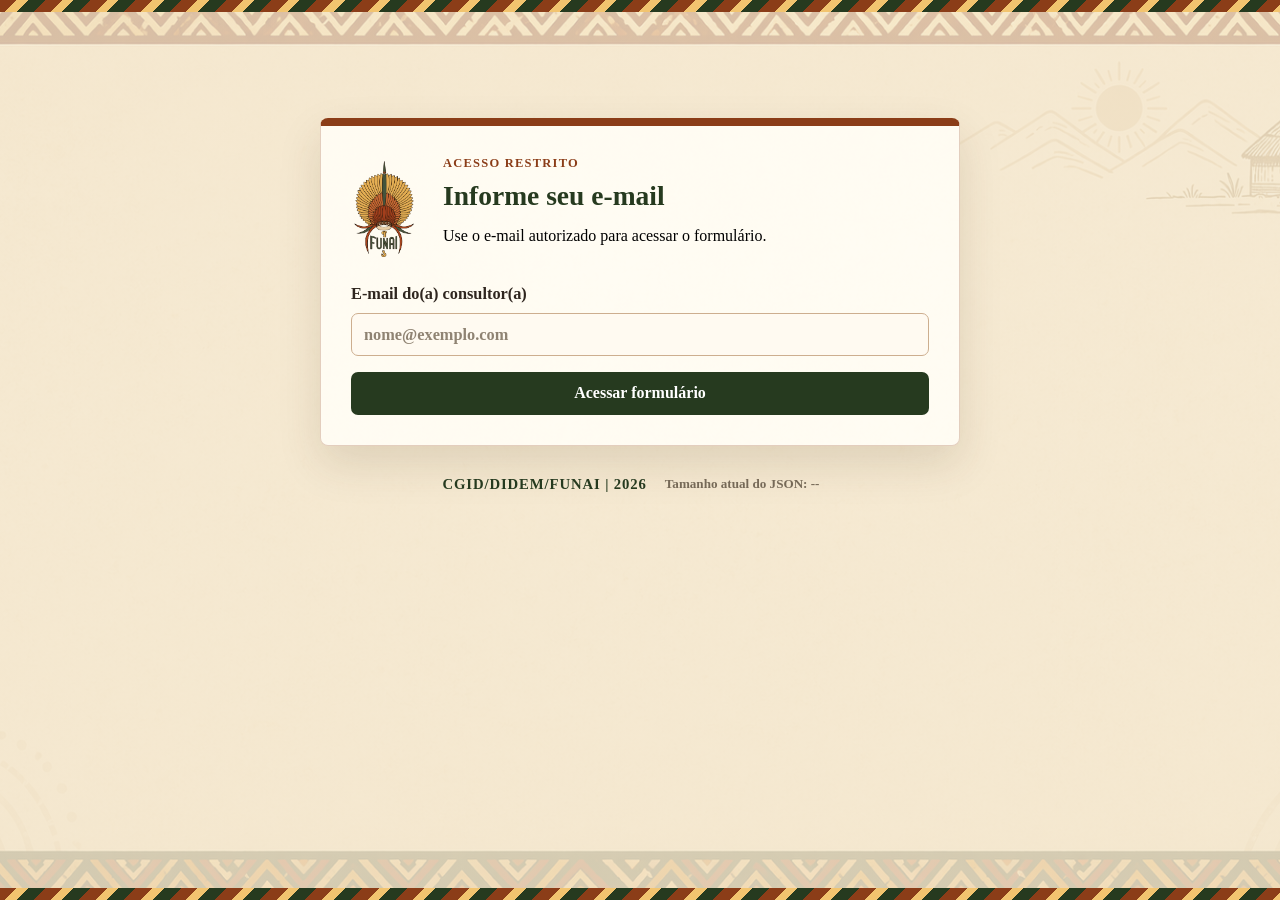
<file: index.html>
<!doctype html>
<html lang="pt-BR">
  <head>
    <meta charset="utf-8">
    <meta name="viewport" content="width=device-width, initial-scale=1">
    <title>Formulário FUNAI</title>
    <link rel="stylesheet" href="css/styles.css?v=20261002-01">
  </head>
  <body>
    <main id="appRoot" class="app-shell" aria-live="polite"></main>
    <footer class="app-footer">
      <span>CGID/DIDEM/FUNAI | 2026</span>
      <span id="formSizeMeter" class="form-size-meter" aria-live="polite">Tamanho atual do JSON: --</span>
      <span id="autosaveStatus" class="autosave-status" aria-live="polite"></span>
    </footer>

    <script src="js/config.js?v=20260602-01"></script>
    <script src="js/script.js?v=20261002-02"></script>
  </body>
</html>
</file>
<file: css/styles.css>
@import url("./partials/00-base.css?v=20260804-01");
@import url("./partials/10-access-dashboard.css?v=20260623-04");
@import url("./partials/20-form-layout.css?v=20260520-03");
@import url("./partials/30-controls.css?v=20260804-01");
@import url("./partials/40-tables.css?v=20261002-01");
@import url("./partials/50-form-sections.css?v=20260520-03");
@import url("./partials/60-components-actions.css?v=20260520-03");
@import url("./partials/70-responsive.css?v=20260520-03");
@import url("./partials/80-print.css?v=20260731-01");
</file>
